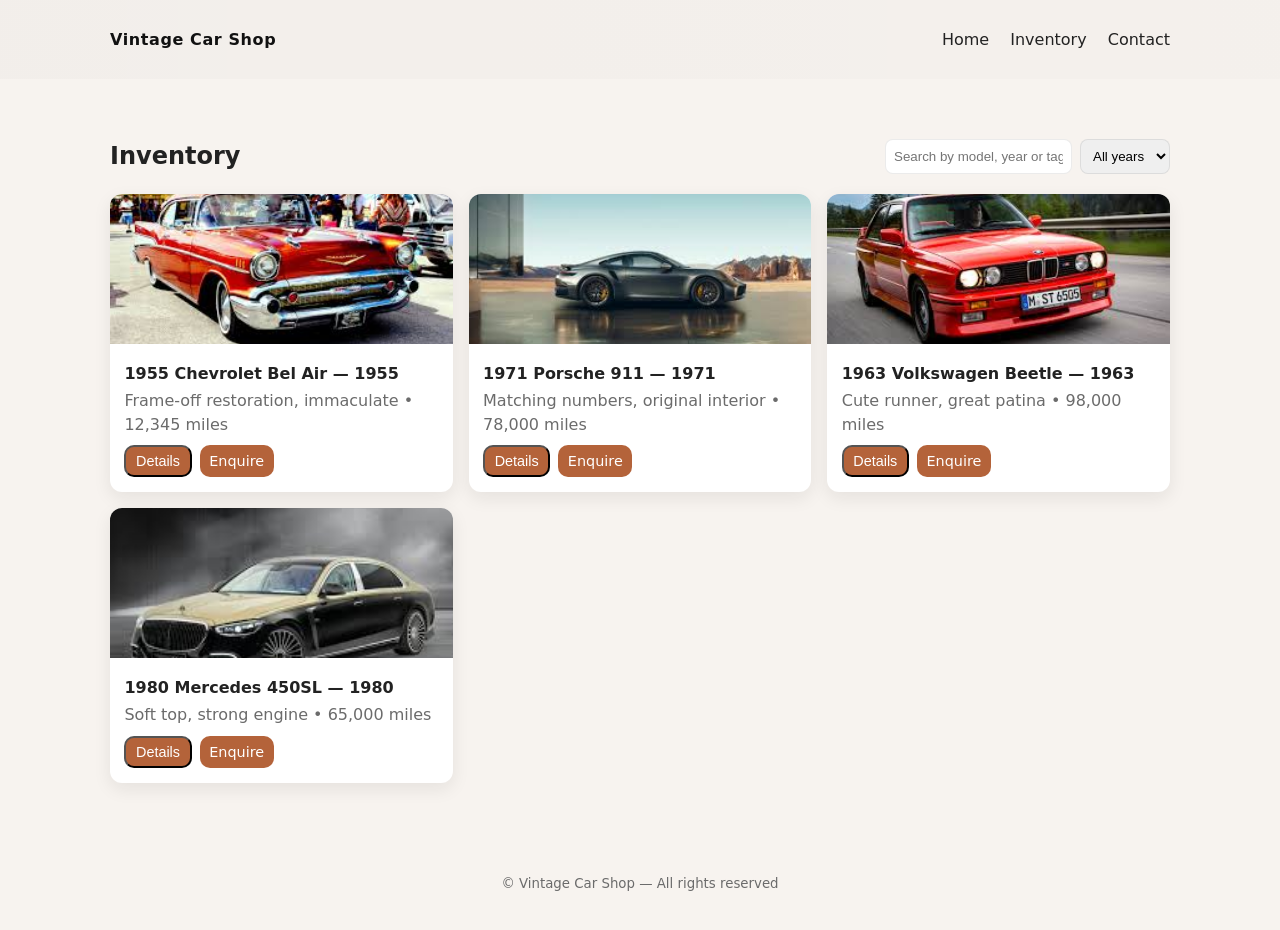
<file: inventory.html>
<!doctype html>
<html lang="en">
<head>
  <meta charset="utf-8" />
  <meta name="viewport" content="width=device-width,initial-scale=1" />
  <title>Inventory — Vintage Car Shop</title>
  <link rel="stylesheet" href="style.css">
</head>
<body class="page-root">
  <header class="site-header">
    <div class="container header-inner">
      <a class="brand" href="index.html">Vintage Car Shop</a>
      <nav class="nav">
        <a href="index.html">Home</a>
        <a href="inventory.html">Inventory</a>
        <a href="#contact">Contact</a>
      </nav>
    </div>
  </header>

  <main class="container">
    <section class="inventory-top">
      <h1>Inventory</h1>
      <div class="inventory-controls">
        <input id="search" placeholder="Search by model, year or tag" />
        <select id="filter-year">
          <option value="">All years</option>
          <option value="1950s">1950s</option>
          <option value="1960s">1960s</option>
          <option value="1970s">1970s</option>
          <option value="1980s">1980s</option>
        </select>
      </div>
    </section>

    <section id="inventory-grid" class="card-grid"></section>

    <template id="card-template">
      <div class="card car-card">
        <img class="card-img" src="" alt="car">
        <div class="card-body">
          <h4 class="car-title"></h4>
          <p class="car-sub"></p>
          <div class="card-actions">
            <button class="btn small details">Details</button>
            <a class="btn small" href="mailto:hello@vintagecarshop.example?subject=Interested%20in%20car">Enquire</a>
          </div>
        </div>
      </div>
    </template>
  </main>

  <footer class="site-footer">
    <div class="container">
      <small>© Vintage Car Shop — All rights reserved</small>
    </div>
  </footer>

  <script>
  const inventory = [
    { id: 'car-1', title: '1967 Mustang Fastback', year: 1967, tags: ['muscle','v8'], miles: 42000, img: '[data-uri]', title: '1955 Chevrolet Bel Air', year: 1955, tags: ['classic','cruiser'], miles: 12345, img: '[data-uri]', desc: 'Frame-off restoration, immaculate' },
    { id: 'car-3', title: '1971 Porsche 911', year: 1971, tags: ['sports','original'], miles: 78000, img: '[data-uri]', desc: 'Matching numbers, original interior' },
    { id: 'car-4', title: '1963 Volkswagen Beetle', year: 1963, tags: ['beetle','retro'], miles: 98000, img: '[data-uri]', desc: 'Cute runner, great patina' },
    { id: 'car-5', title: '1980 Mercedes 450SL', year: 1980, tags: ['luxury','r107'], miles: 65000, img: '[data-uri]', desc: 'Soft top, strong engine' }
  ];

  const grid = document.getElementById('inventory-grid');
  const tmpl = document.getElementById('card-template');
  const search = document.getElementById('search');
  const filterYear = document.getElementById('filter-year');

  function render(list){
    grid.innerHTML = '';
    if(list.length===0){
      grid.innerHTML = '<p class="muted">No cars match your search.</p>';
      return;
    }
    list.forEach(car => {
      const node = tmpl.content.cloneNode(true);
      node.querySelector('.card').id = car.id;
      node.querySelector('.card-img').src = car.img;
      node.querySelector('.car-title').textContent = car.title + ' — ' + car.year;
      node.querySelector('.car-sub').textContent = car.desc + ' • ' + car.miles.toLocaleString() + ' miles';
      node.querySelector('.details').addEventListener('click', ()=>{
        alert(`${car.title}\\n\\n${car.desc}\\nYear: ${car.year}\\nMiles: ${car.miles}\\nTags: ${car.tags.join(', ')}`);
      });
      grid.appendChild(node);
    });
  }

  function matchesFilter(car, q, yearGroup){
    const hay = (car.title + ' ' + car.year + ' ' + car.tags.join(' ')).toLowerCase();
    if(q && !hay.includes(q)) return false;
    if(yearGroup){
      if(yearGroup==='1950s' && !(car.year>=1950 && car.year<1960)) return false;
      if(yearGroup==='1960s' && !(car.year>=1960 && car.year<1970)) return false;
      if(yearGroup==='1970s' && !(car.year>=1970 && car.year<1980)) return false;
      if(yearGroup==='1980s' && !(car.year>=1980 && car.year<1990)) return false;
    }
    return true;
  }

  function applyFilters(){
    const q = search.value.trim().toLowerCase();
    const year = filterYear.value;
    const filtered = inventory.filter(c=>matchesFilter(c,q,year));
    render(filtered);
  }

  search.addEventListener('input', applyFilters);
  filterYear.addEventListener('change', applyFilters);

  render(inventory);
  </script>
</body>
</html>
</file>
<file: style.css>
:root{
  --bg:#f7f3ef;
  --card:#ffffff;
  --muted:#6b6b6b;
  --accent:#b4633a;
  --accent-dark:#8f3f26;
  --container:1100px;
  --radius:12px;
  --shadow:0 6px 18px rgba(20,20,20,0.08);
}

*{box-sizing:border-box}
body{font-family:Inter, system-ui, -apple-system, 'Segoe UI', Roboto, 'Helvetica Neue', Arial; background:var(--bg); color:#222; margin:0; line-height:1.45}
.container{max-width:var(--container); margin:0 auto; padding:1.25rem}
.header-inner{display:flex; align-items:center; justify-content:space-between}
.site-header{background:linear-gradient(90deg, rgba(0,0,0,0.02), rgba(0,0,0,0.01)); padding:0.5rem 0}
.brand{font-weight:700; letter-spacing:0.6px; color:#111; text-decoration:none}
.nav a{margin-left:1rem; color:inherit; text-decoration:none}

.hero{padding:4rem 0; background-image:linear-gradient(180deg, rgba(180,99,58,0.03), transparent); border-bottom:1px solid rgba(0,0,0,0.03)}
.hero h1{font-size:2.25rem; margin:0 0 .5rem}
.hero p{margin:.25rem 0}
.btn{display:inline-block; background:var(--accent); color:#fff; padding:.6rem .9rem; border-radius:10px; text-decoration:none}
.btn.small{padding:.35rem .6rem; font-size:.9rem}

.features{display:grid; grid-template-columns:repeat(auto-fit,minmax(200px,1fr)); gap:1rem; margin-top:2rem}
.feature{background:var(--card); padding:1rem; border-radius:10px; box-shadow:var(--shadow)}

.card-grid{display:grid; grid-template-columns:repeat(auto-fill, minmax(260px,1fr)); gap:1rem}
.card{background:var(--card); border-radius:var(--radius); overflow:hidden; box-shadow:var(--shadow)}
.card img{width:100%; height:160px; object-fit:cover; display:block}
.card-body{padding:0.9rem}
.card h4{margin:.25rem 0}
.card p{margin:0.25rem 0 .6rem; color:var(--muted)}
.card-actions{display:flex; gap:.5rem}

.inventory-top{display:flex; align-items:center; justify-content:space-between; gap:1rem; margin-top:1.25rem}
.inventory-controls{display:flex; gap:.5rem}
.inventory-controls input, .inventory-controls select{padding:.5rem; border-radius:8px; border:1px solid rgba(0,0,0,0.08)}
.muted{color:var(--muted)}

.contact{margin:2rem 0}
.site-footer{padding:1rem 0; text-align:center; color:var(--muted); margin-top:2rem}

@media (max-width:720px){
  .hero h1{font-size:1.6rem}
  .header-inner{flex-direction:row}
  .nav{display:none}
}

.small{font-size:.85rem}
.car-card .card-img{height:150px}
</file>
